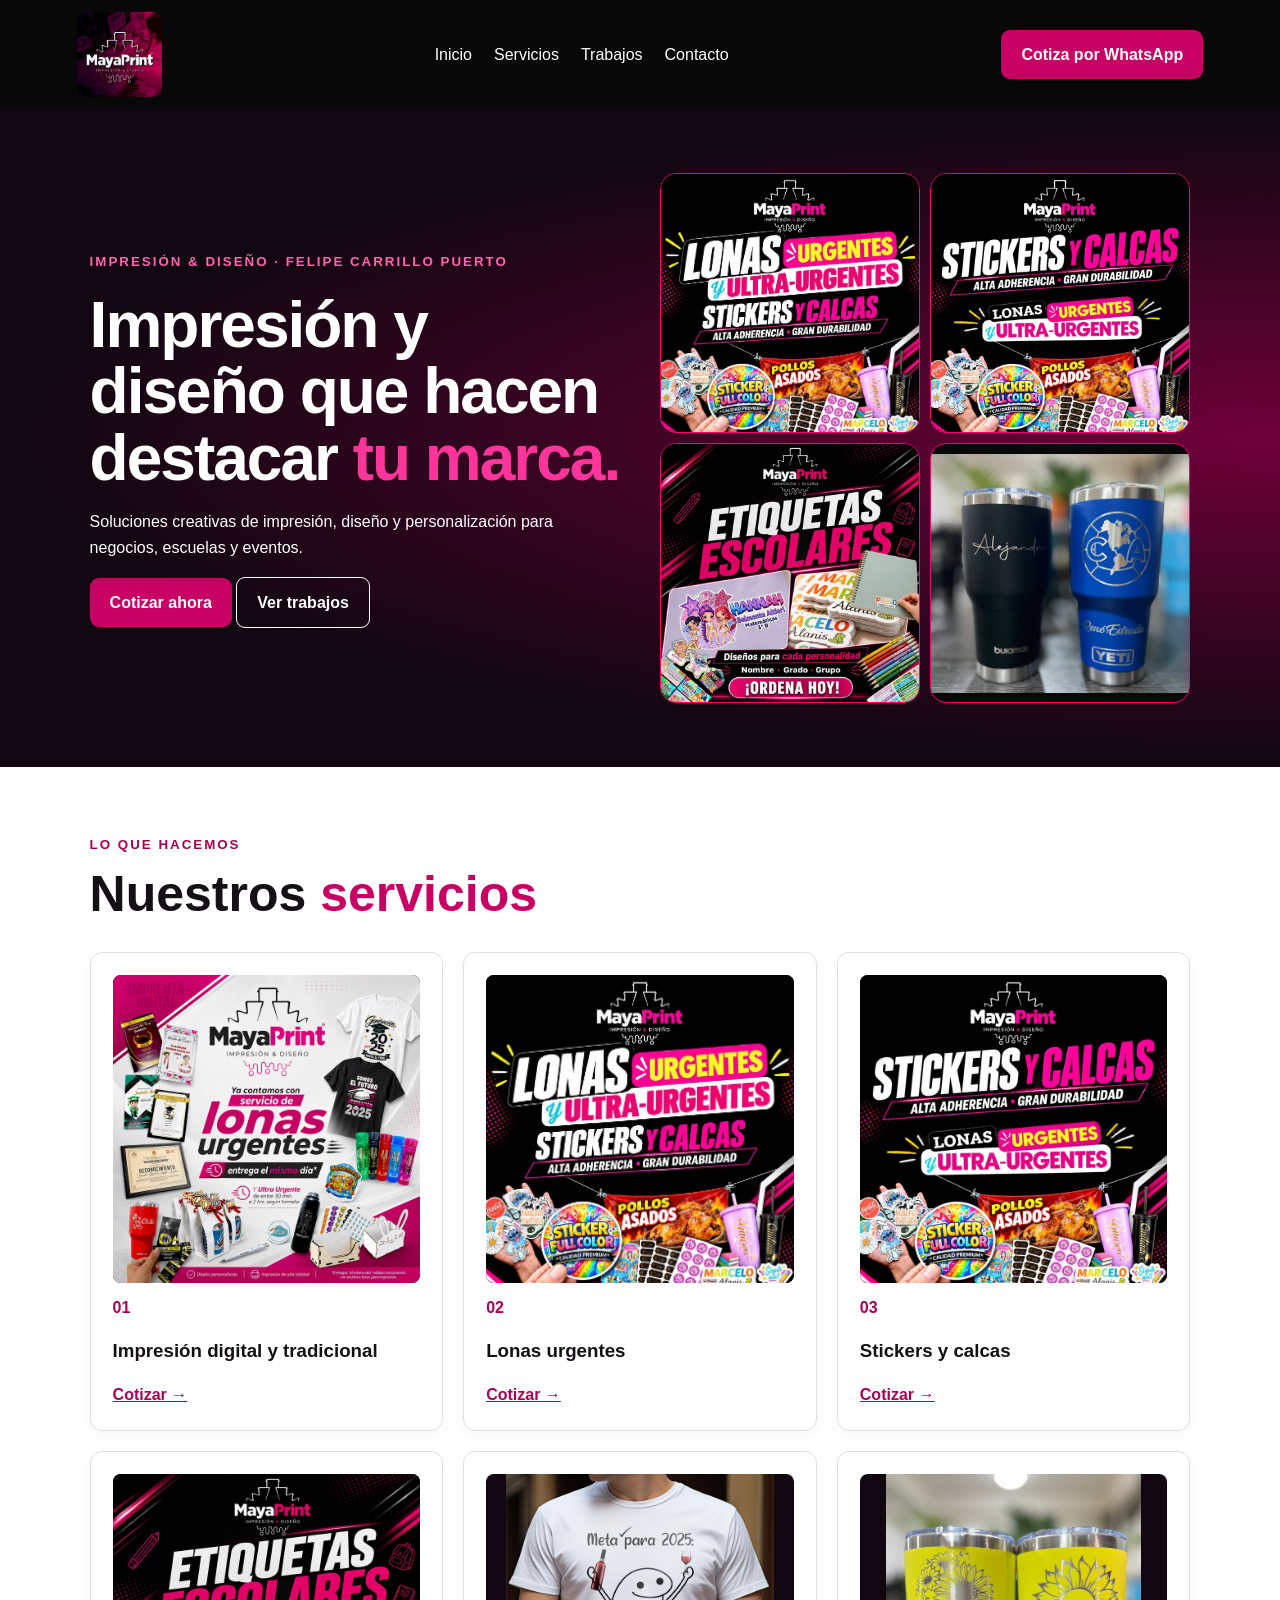
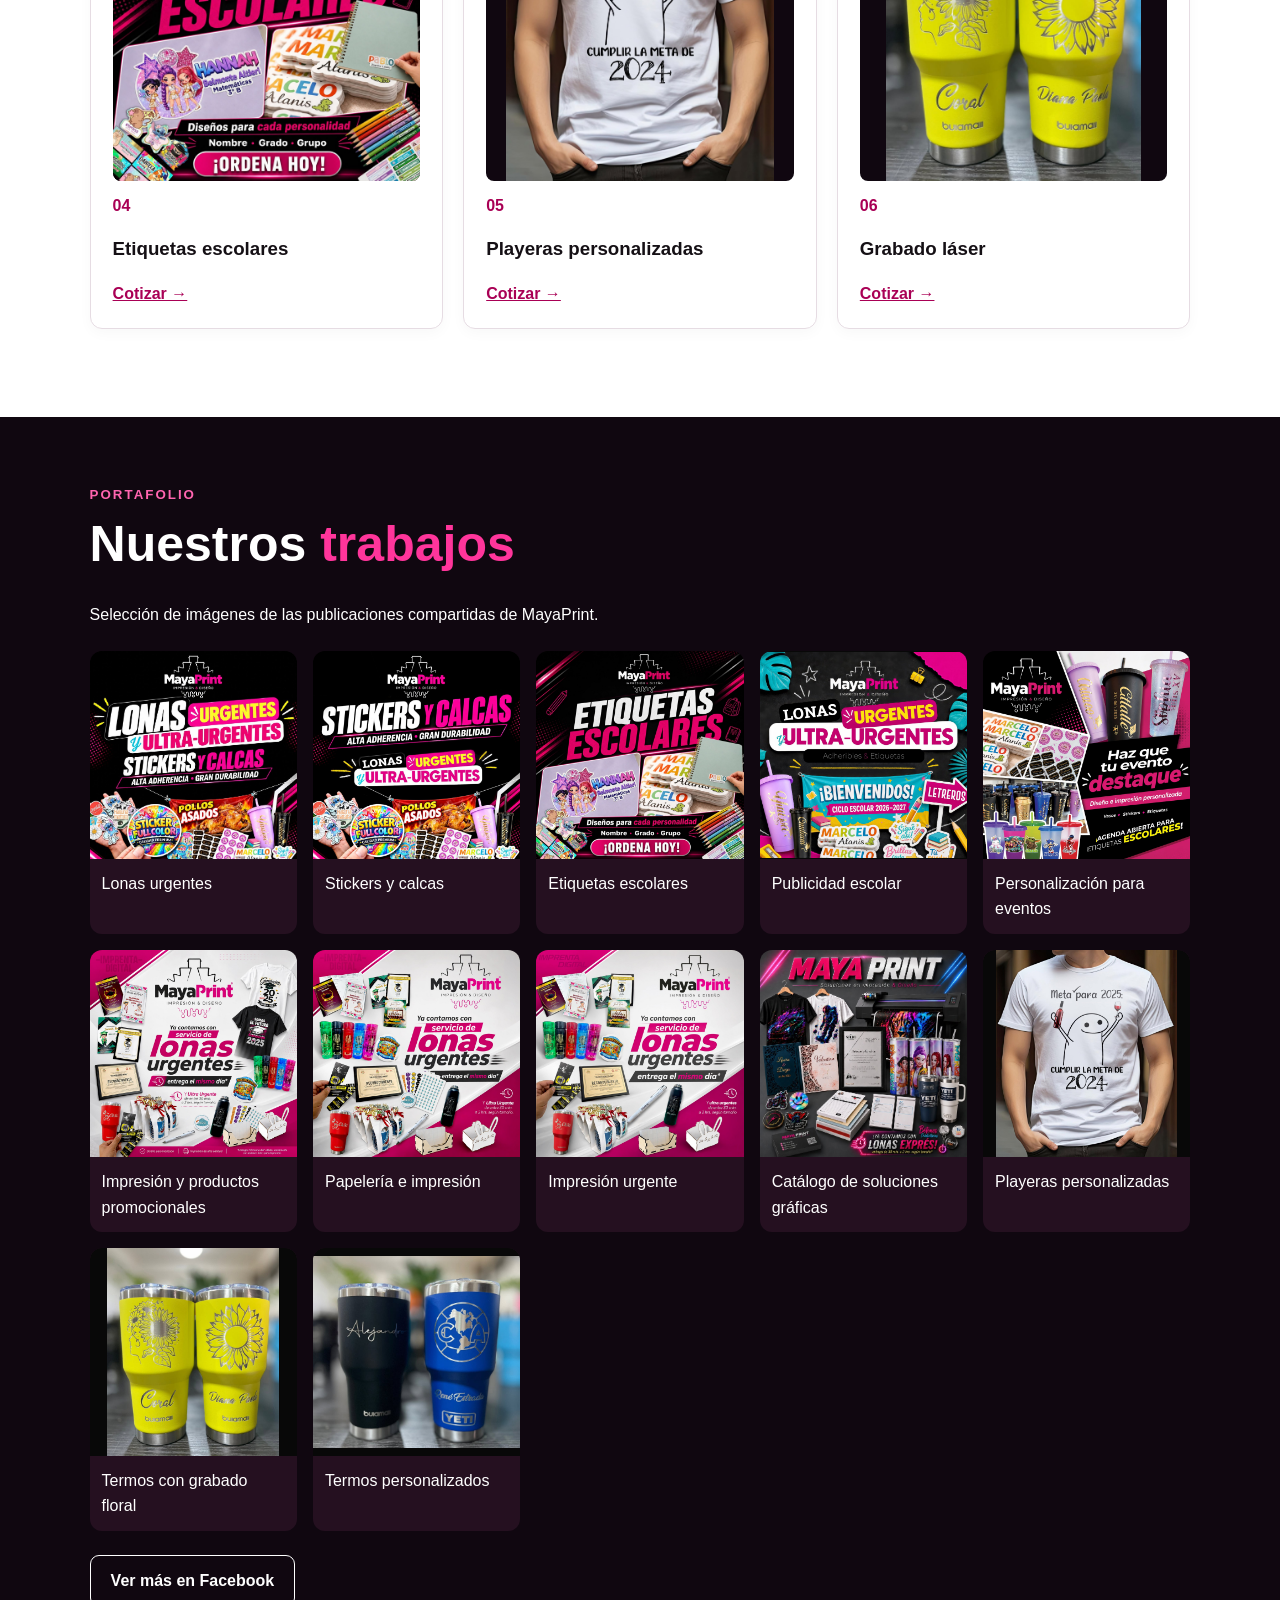
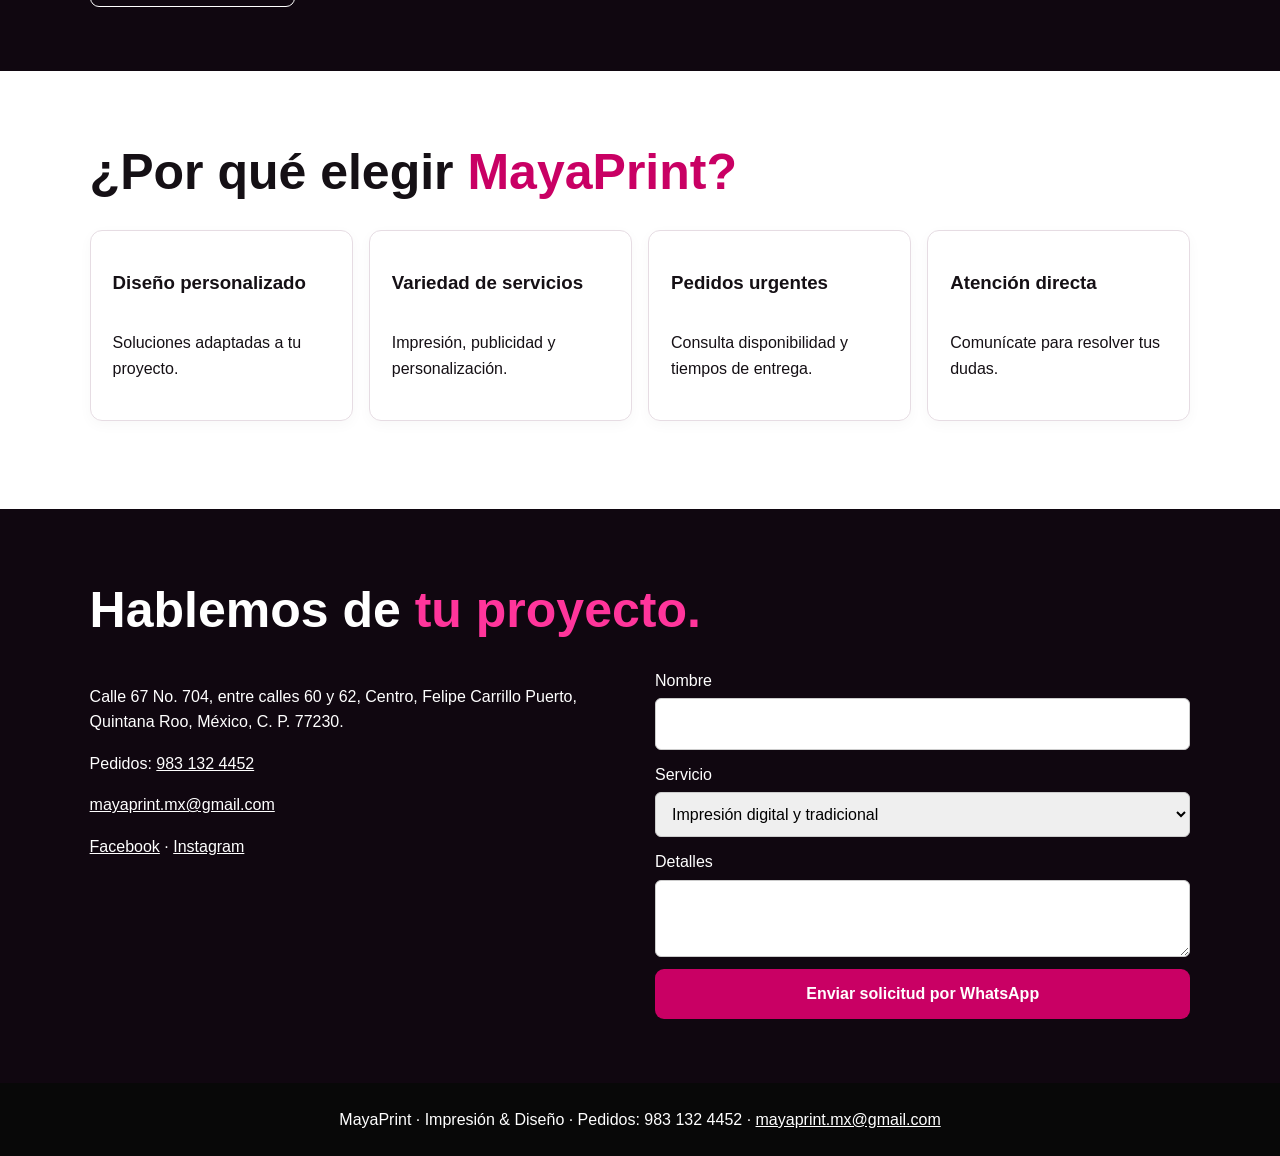
<file: index.html>
<!DOCTYPE html>

<html lang="es"><head><meta charset="utf-8"/><meta content="width=device-width, initial-scale=1" name="viewport"/><title>MayaPrint | Impresión &amp; Diseño</title><link href="style.css" rel="stylesheet"/></head><body><header><a href="#inicio"><img alt="MayaPrint" src="assets/logo.png"/></a><nav><a href="#inicio">Inicio</a><a href="#servicios">Servicios</a><a href="#trabajos">Trabajos</a><a href="#contacto">Contacto</a></nav><a class="btn" href="https://wa.me/529831324452">Cotiza por WhatsApp</a></header><main><section class="hero" id="inicio"><div><small>IMPRESIÓN &amp; DISEÑO · FELIPE CARRILLO PUERTO</small><h1>Impresión y diseño que hacen destacar <em>tu marca.</em></h1><p>Soluciones creativas de impresión, diseño y personalización para negocios, escuelas y eventos.</p><a class="btn" href="https://wa.me/529831324452">Cotizar ahora</a> <a class="outline" href="#trabajos">Ver trabajos</a></div><div class="heroimgs"><img alt="Lonas urgentes" src="assets/lonas.jpg"/><img alt="Stickers y calcas" src="assets/stickers.jpg"/><img alt="Etiquetas escolares" src="assets/etiquetas.jpg"/><img alt="Termos personalizados" src="assets/termos-grabados.jpg"/></div></section><section class="light" id="servicios"><small>LO QUE HACEMOS</small><h2>Nuestros <em>servicios</em></h2><div class="services"><article><img alt="Impresión y productos promocionales" loading="lazy" src="assets/impresion.jpg"/><span>01</span><h3>Impresión digital y tradicional</h3><a href="https://wa.me/529831324452?text=Hola%2C%20quisiera%20cotizar%20Impresi%C3%B3n%20digital%20y%20tradicional">Cotizar →</a></article><article><img alt="Lonas urgentes" loading="lazy" src="assets/lonas.jpg"/><span>02</span><h3>Lonas urgentes</h3><a href="https://wa.me/529831324452?text=Hola%2C%20quisiera%20cotizar%20Lonas%20urgentes">Cotizar →</a></article><article><img alt="Stickers y calcas" loading="lazy" src="assets/stickers.jpg"/><span>03</span><h3>Stickers y calcas</h3><a href="https://wa.me/529831324452?text=Hola%2C%20quisiera%20cotizar%20Stickers%20y%20calcas">Cotizar →</a></article><article><img alt="Etiquetas escolares" loading="lazy" src="assets/etiquetas.jpg"/><span>04</span><h3>Etiquetas escolares</h3><a href="https://wa.me/529831324452?text=Hola%2C%20quisiera%20cotizar%20Etiquetas%20escolares">Cotizar →</a></article><article><img alt="Playeras personalizadas" loading="lazy" src="assets/playera.jpg"/><span>05</span><h3>Playeras personalizadas</h3><a href="https://wa.me/529831324452?text=Hola%2C%20quisiera%20cotizar%20Playeras%20personalizadas">Cotizar →</a></article><article><img alt="Termos con grabado floral" loading="lazy" src="assets/termos-amarillos.jpg"/><span>06</span><h3>Grabado láser</h3><a href="https://wa.me/529831324452?text=Hola%2C%20quisiera%20cotizar%20Grabado%20l%C3%A1ser">Cotizar →</a></article></div></section><section id="trabajos"><small>PORTAFOLIO</small><h2>Nuestros <em>trabajos</em></h2><p>Selección de imágenes de las publicaciones compartidas de MayaPrint.</p><div class="gallery"><figure><a href="assets/lonas.jpg" rel="noopener" target="_blank"><img alt="Lonas urgentes" loading="lazy" src="assets/lonas.jpg"/></a><figcaption>Lonas urgentes</figcaption></figure><figure><a href="assets/stickers.jpg" rel="noopener" target="_blank"><img alt="Stickers y calcas" loading="lazy" src="assets/stickers.jpg"/></a><figcaption>Stickers y calcas</figcaption></figure><figure><a href="assets/etiquetas.jpg" rel="noopener" target="_blank"><img alt="Etiquetas escolares" loading="lazy" src="assets/etiquetas.jpg"/></a><figcaption>Etiquetas escolares</figcaption></figure><figure><a href="assets/escolar.jpg" rel="noopener" target="_blank"><img alt="Publicidad escolar" loading="lazy" src="assets/escolar.jpg"/></a><figcaption>Publicidad escolar</figcaption></figure><figure><a href="assets/eventos.jpg" rel="noopener" target="_blank"><img alt="Personalización para eventos" loading="lazy" src="assets/eventos.jpg"/></a><figcaption>Personalización para eventos</figcaption></figure><figure><a href="assets/impresion.jpg" rel="noopener" target="_blank"><img alt="Impresión y productos promocionales" loading="lazy" src="assets/impresion.jpg"/></a><figcaption>Impresión y productos promocionales</figcaption></figure><figure><a href="assets/papeleria.jpg" rel="noopener" target="_blank"><img alt="Papelería e impresión" loading="lazy" src="assets/papeleria.jpg"/></a><figcaption>Papelería e impresión</figcaption></figure><figure><a href="assets/express.jpg" rel="noopener" target="_blank"><img alt="Impresión urgente" loading="lazy" src="assets/express.jpg"/></a><figcaption>Impresión urgente</figcaption></figure><figure><a href="assets/catalogo.jpg" rel="noopener" target="_blank"><img alt="Catálogo de soluciones gráficas" loading="lazy" src="assets/catalogo.jpg"/></a><figcaption>Catálogo de soluciones gráficas</figcaption></figure><figure><a href="assets/playera.jpg" rel="noopener" target="_blank"><img alt="Playeras personalizadas" loading="lazy" src="assets/playera.jpg"/></a><figcaption>Playeras personalizadas</figcaption></figure><figure><a href="assets/termos-amarillos.jpg" rel="noopener" target="_blank"><img alt="Termos con grabado floral" loading="lazy" src="assets/termos-amarillos.jpg"/></a><figcaption>Termos con grabado floral</figcaption></figure><figure><a href="assets/termos-grabados.jpg" rel="noopener" target="_blank"><img alt="Termos personalizados" loading="lazy" src="assets/termos-grabados.jpg"/></a><figcaption>Termos personalizados</figcaption></figure></div><a class="outline" href="https://www.facebook.com/MayaprintDG">Ver más en Facebook</a></section><section class="light"><h2>¿Por qué elegir <em>MayaPrint?</em></h2><div class="services"><article><h3>Diseño personalizado</h3><p>Soluciones adaptadas a tu proyecto.</p></article><article><h3>Variedad de servicios</h3><p>Impresión, publicidad y personalización.</p></article><article><h3>Pedidos urgentes</h3><p>Consulta disponibilidad y tiempos de entrega.</p></article><article><h3>Atención directa</h3><p>Comunícate para resolver tus dudas.</p></article></div></section><section id="contacto"><h2>Hablemos de <em>tu proyecto.</em></h2><div class="contact"><div><p>Calle 67 No. 704, entre calles 60 y 62, Centro, Felipe Carrillo Puerto, Quintana Roo, México, C. P. 77230.</p><p>Pedidos: <a href="tel:+529831324452">983 132 4452</a></p><p><a href="mailto:mayaprint.mx@gmail.com">mayaprint.mx@gmail.com</a></p><p><a href="https://www.facebook.com/MayaprintDG">Facebook</a> · <a href="https://www.instagram.com/mayaprint.mx/">Instagram</a></p></div><form id="quote"><label>Nombre<input id="nombre" required=""/></label><label>Servicio<select id="servicio"><option>Impresión digital y tradicional</option><option>Lonas urgentes</option><option>Stickers y calcas</option><option>Etiquetas escolares</option><option>Playeras personalizadas</option><option>Grabado láser</option><option>Termos personalizados</option></select></label><label>Detalles<textarea id="detalle" required=""></textarea></label><button class="btn">Enviar solicitud por WhatsApp</button></form></div></section></main><footer>MayaPrint · Impresión &amp; Diseño · Pedidos: 983 132 4452 · <a href="mailto:mayaprint.mx@gmail.com">mayaprint.mx@gmail.com</a></footer><script src="script.js"></script></body></html>
</file>
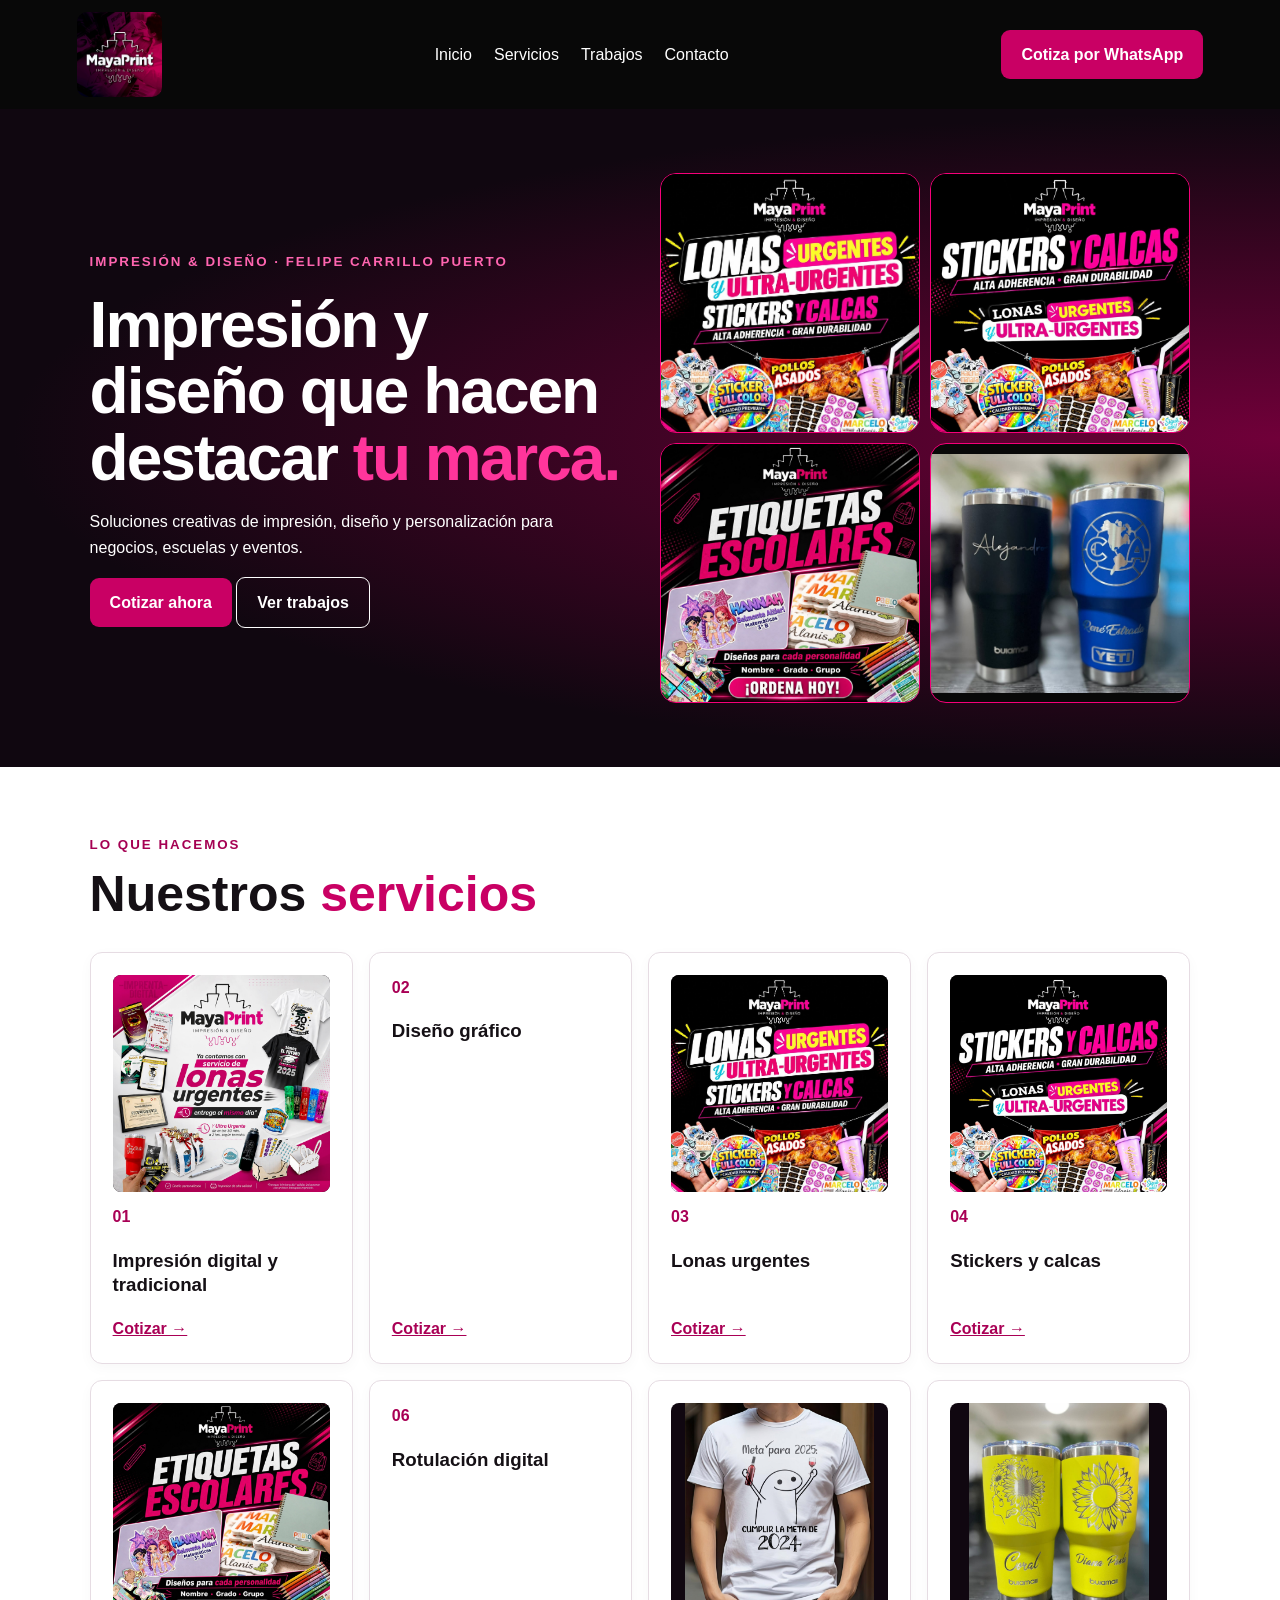
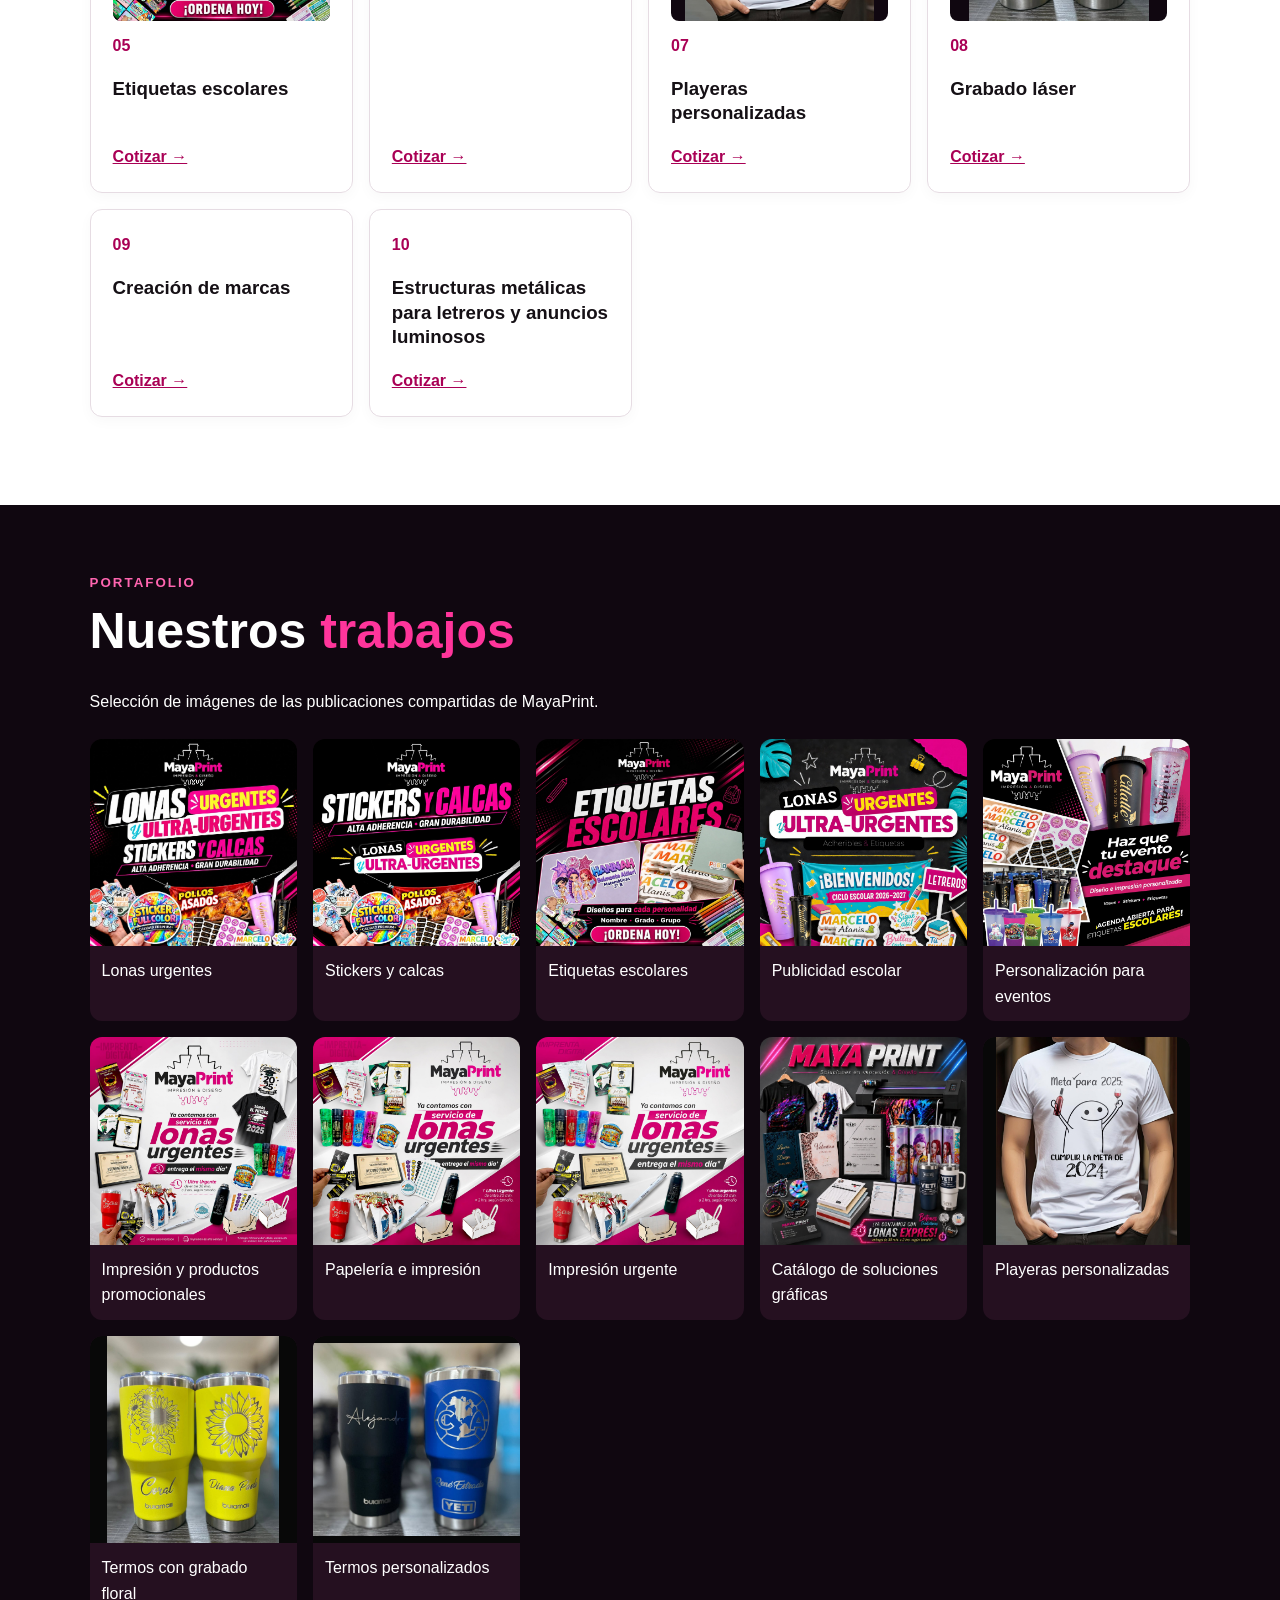
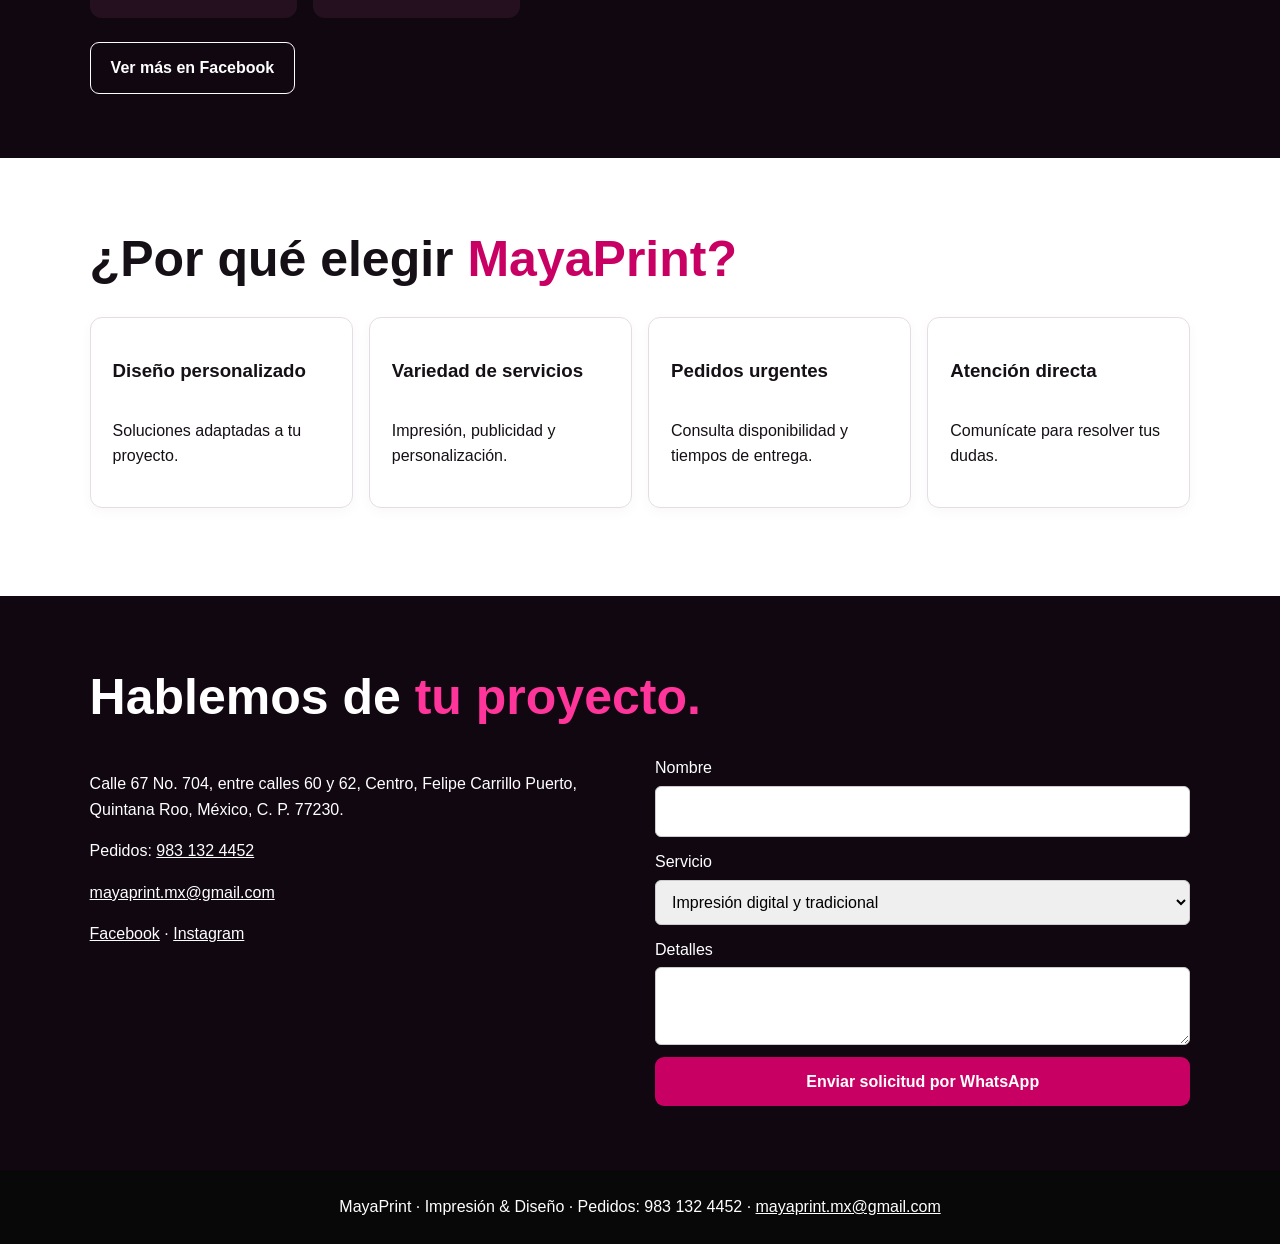
<file: mayaprint/index.html>
<!DOCTYPE html>
<html lang="es"><head><meta charset="utf-8"/><meta content="width=device-width, initial-scale=1" name="viewport"/><title>MayaPrint | Impresión &amp; Diseño</title><link href="style.css" rel="stylesheet"/></head><body><header><a href="#inicio"><img alt="MayaPrint" src="assets/logo.png"/></a><nav><a href="#inicio">Inicio</a><a href="#servicios">Servicios</a><a href="#trabajos">Trabajos</a><a href="#contacto">Contacto</a></nav><a class="btn" href="https://wa.me/529831324452">Cotiza por WhatsApp</a></header><main><section class="hero" id="inicio"><div><small>IMPRESIÓN &amp; DISEÑO · FELIPE CARRILLO PUERTO</small><h1>Impresión y diseño que hacen destacar <em>tu marca.</em></h1><p>Soluciones creativas de impresión, diseño y personalización para negocios, escuelas y eventos.</p><a class="btn" href="https://wa.me/529831324452">Cotizar ahora</a> <a class="outline" href="#trabajos">Ver trabajos</a></div><div class="heroimgs"><img alt="Lonas urgentes" src="assets/lonas.jpg"/><img alt="Stickers y calcas" src="assets/stickers.jpg"/><img alt="Etiquetas escolares" src="assets/etiquetas.jpg"/><img alt="Termos personalizados" src="assets/termos-grabados.jpg"/></div></section><section class="light" id="servicios"><small>LO QUE HACEMOS</small><h2>Nuestros <em>servicios</em></h2><div class="services"><article><img alt="Impresión y productos promocionales" loading="lazy" src="assets/impresion.jpg"/><span>01</span><h3>Impresión digital y tradicional</h3><a href="https://wa.me/529831324452?text=Hola%2C%20quisiera%20cotizar%20Impresi%C3%B3n%20digital%20y%20tradicional">Cotizar →</a></article><article><span>02</span><h3>Diseño gráfico</h3><a href="https://wa.me/529831324452?text=Hola%2C%20quisiera%20cotizar%20Dise%C3%B1o%20gr%C3%A1fico">Cotizar →</a></article><article><img alt="Lonas urgentes" loading="lazy" src="assets/lonas.jpg"/><span>03</span><h3>Lonas urgentes</h3><a href="https://wa.me/529831324452?text=Hola%2C%20quisiera%20cotizar%20Lonas%20urgentes">Cotizar →</a></article><article><img alt="Stickers y calcas" loading="lazy" src="assets/stickers.jpg"/><span>04</span><h3>Stickers y calcas</h3><a href="https://wa.me/529831324452?text=Hola%2C%20quisiera%20cotizar%20Stickers%20y%20calcas">Cotizar →</a></article><article><img alt="Etiquetas escolares" loading="lazy" src="assets/etiquetas.jpg"/><span>05</span><h3>Etiquetas escolares</h3><a href="https://wa.me/529831324452?text=Hola%2C%20quisiera%20cotizar%20Etiquetas%20escolares">Cotizar →</a></article><article><span>06</span><h3>Rotulación digital</h3><a href="https://wa.me/529831324452?text=Hola%2C%20quisiera%20cotizar%20Rotulaci%C3%B3n%20digital">Cotizar →</a></article><article><img alt="Playeras personalizadas" loading="lazy" src="assets/playera.jpg"/><span>07</span><h3>Playeras personalizadas</h3><a href="https://wa.me/529831324452?text=Hola%2C%20quisiera%20cotizar%20Playeras%20personalizadas">Cotizar →</a></article><article><img alt="Termos con grabado floral" loading="lazy" src="assets/termos-amarillos.jpg"/><span>08</span><h3>Grabado láser</h3><a href="https://wa.me/529831324452?text=Hola%2C%20quisiera%20cotizar%20Grabado%20l%C3%A1ser">Cotizar →</a></article><article><span>09</span><h3>Creación de marcas</h3><a href="https://wa.me/529831324452?text=Hola%2C%20quisiera%20cotizar%20Creaci%C3%B3n%20de%20marcas">Cotizar →</a></article><article><span>10</span><h3>Estructuras metálicas para letreros y anuncios luminosos</h3><a href="https://wa.me/529831324452?text=Hola%2C%20quisiera%20cotizar%20Estructuras%20met%C3%A1licas%20para%20letreros%20y%20anuncios%20luminosos">Cotizar →</a></article></div></section><section id="trabajos"><small>PORTAFOLIO</small><h2>Nuestros <em>trabajos</em></h2><p>Selección de imágenes de las publicaciones compartidas de MayaPrint.</p><div class="gallery"><figure><a href="assets/lonas.jpg" rel="noopener" target="_blank"><img alt="Lonas urgentes" loading="lazy" src="assets/lonas.jpg"/></a><figcaption>Lonas urgentes</figcaption></figure><figure><a href="assets/stickers.jpg" rel="noopener" target="_blank"><img alt="Stickers y calcas" loading="lazy" src="assets/stickers.jpg"/></a><figcaption>Stickers y calcas</figcaption></figure><figure><a href="assets/etiquetas.jpg" rel="noopener" target="_blank"><img alt="Etiquetas escolares" loading="lazy" src="assets/etiquetas.jpg"/></a><figcaption>Etiquetas escolares</figcaption></figure><figure><a href="assets/escolar.jpg" rel="noopener" target="_blank"><img alt="Publicidad escolar" loading="lazy" src="assets/escolar.jpg"/></a><figcaption>Publicidad escolar</figcaption></figure><figure><a href="assets/eventos.jpg" rel="noopener" target="_blank"><img alt="Personalización para eventos" loading="lazy" src="assets/eventos.jpg"/></a><figcaption>Personalización para eventos</figcaption></figure><figure><a href="assets/impresion.jpg" rel="noopener" target="_blank"><img alt="Impresión y productos promocionales" loading="lazy" src="assets/impresion.jpg"/></a><figcaption>Impresión y productos promocionales</figcaption></figure><figure><a href="assets/papeleria.jpg" rel="noopener" target="_blank"><img alt="Papelería e impresión" loading="lazy" src="assets/papeleria.jpg"/></a><figcaption>Papelería e impresión</figcaption></figure><figure><a href="assets/express.jpg" rel="noopener" target="_blank"><img alt="Impresión urgente" loading="lazy" src="assets/express.jpg"/></a><figcaption>Impresión urgente</figcaption></figure><figure><a href="assets/catalogo.jpg" rel="noopener" target="_blank"><img alt="Catálogo de soluciones gráficas" loading="lazy" src="assets/catalogo.jpg"/></a><figcaption>Catálogo de soluciones gráficas</figcaption></figure><figure><a href="assets/playera.jpg" rel="noopener" target="_blank"><img alt="Playeras personalizadas" loading="lazy" src="assets/playera.jpg"/></a><figcaption>Playeras personalizadas</figcaption></figure><figure><a href="assets/termos-amarillos.jpg" rel="noopener" target="_blank"><img alt="Termos con grabado floral" loading="lazy" src="assets/termos-amarillos.jpg"/></a><figcaption>Termos con grabado floral</figcaption></figure><figure><a href="assets/termos-grabados.jpg" rel="noopener" target="_blank"><img alt="Termos personalizados" loading="lazy" src="assets/termos-grabados.jpg"/></a><figcaption>Termos personalizados</figcaption></figure></div><a class="outline" href="https://www.facebook.com/MayaprintDG">Ver más en Facebook</a></section><section class="light"><h2>¿Por qué elegir <em>MayaPrint?</em></h2><div class="services"><article><h3>Diseño personalizado</h3><p>Soluciones adaptadas a tu proyecto.</p></article><article><h3>Variedad de servicios</h3><p>Impresión, publicidad y personalización.</p></article><article><h3>Pedidos urgentes</h3><p>Consulta disponibilidad y tiempos de entrega.</p></article><article><h3>Atención directa</h3><p>Comunícate para resolver tus dudas.</p></article></div></section><section id="contacto"><h2>Hablemos de <em>tu proyecto.</em></h2><div class="contact"><div><p>Calle 67 No. 704, entre calles 60 y 62, Centro, Felipe Carrillo Puerto, Quintana Roo, México, C. P. 77230.</p><p>Pedidos: <a href="tel:+529831324452">983 132 4452</a></p><p><a href="mailto:mayaprint.mx@gmail.com">mayaprint.mx@gmail.com</a></p><p><a href="https://www.facebook.com/MayaprintDG">Facebook</a> · <a href="https://www.instagram.com/mayaprint.mx/">Instagram</a></p></div><form id="quote"><label>Nombre<input id="nombre" required=""/></label><label>Servicio<select id="servicio"><option>Impresión digital y tradicional</option><option>Diseño gráfico</option><option>Lonas urgentes</option><option>Stickers y calcas</option><option>Etiquetas escolares</option><option>Rotulación digital</option><option>Playeras personalizadas</option><option>Grabado láser</option><option>Creación de marcas</option><option>Estructuras metálicas para letreros y anuncios luminosos</option><option>Termos personalizados</option></select></label><label>Detalles<textarea id="detalle" required=""></textarea></label><button class="btn">Enviar solicitud por WhatsApp</button></form></div></section></main><footer>MayaPrint · Impresión &amp; Diseño · Pedidos: 983 132 4452 · <a href="mailto:mayaprint.mx@gmail.com">mayaprint.mx@gmail.com</a></footer><script src="script.js"></script></body></html>
</file>
<file: style.css>
*{box-sizing:border-box}html{scroll-behavior:smooth}body{margin:0;background:#100710;color:white;font-family:Arial,sans-serif;line-height:1.6}header{display:flex;align-items:center;justify-content:space-between;gap:20px;padding:12px 6%;background:#080808;flex-wrap:wrap}header img{width:85px;display:block;border-radius:10px}nav{display:flex;gap:22px;flex-wrap:wrap}a{color:inherit}nav a{text-decoration:none}nav a:hover{color:#ff429e}.btn,.outline{display:inline-block;border-radius:9px;padding:12px 20px;font-weight:bold;text-decoration:none;border:0;cursor:pointer;font:inherit;font-weight:bold}.btn{background:#c90064;color:white}.outline{border:1px solid currentColor}section{padding:64px 7%}section.hero{display:grid;grid-template-columns:1fr 1fr;gap:40px;align-items:center;background:radial-gradient(ellipse at right,#700039,#100710 70%)}h1{font-size:clamp(38px,5vw,76px);line-height:1.04;letter-spacing:-2px;margin:18px 0}h2{font-size:clamp(30px,4vw,50px);line-height:1.1;margin:10px 0 30px}em{color:#ff359b;font-style:normal}.light em{color:#c90064}small{font-weight:bold;letter-spacing:2px;color:#ff65b0}.light small{color:#a50052}.heroimgs{display:grid;grid-template-columns:1fr 1fr;gap:10px;transform:rotate(-2deg)}.heroimgs img{width:100%;aspect-ratio:1;object-fit:cover;border-radius:16px;border:1px solid #f50079}.light{background:#fff;color:#151015}.services,.gallery{display:grid;grid-template-columns:repeat(auto-fit,minmax(210px,1fr));gap:16px;margin:24px 0}.services article{padding:22px;border:1px solid #e6dce3;border-radius:12px;box-shadow:0 4px 14px #00000008}.services span,.services a{color:#a90055;font-weight:bold}.services h3{line-height:1.3}figure{margin:0;background:#251020;border-radius:12px;overflow:hidden}figure img{width:100%;aspect-ratio:1;object-fit:cover;display:block}figcaption{padding:12px}.contact{display:grid;grid-template-columns:1fr 1fr;gap:30px}form{display:grid;gap:12px}label{display:grid;gap:5px}input,select,textarea{padding:12px;border:1px solid #ccc;border-radius:6px;font:inherit;width:100%}footer{padding:24px;text-align:center;background:#080808}a:focus-visible,button:focus-visible{outline:3px solid #ff8ec8;outline-offset:3px}@media(max-width:720px){section.hero,.contact{grid-template-columns:1fr}section{padding:40px 5%}header{gap:12px}nav{gap:12px}header img{width:60px}}
.heroimgs{transform:none}.heroimgs img{object-fit:contain;background:#080808}.gallery{grid-template-columns:repeat(auto-fit,minmax(190px,1fr))}.gallery img{object-fit:contain;background:#080808}.services article img{width:100%;aspect-ratio:1;object-fit:contain;background:#100710;border-radius:8px;margin-bottom:12px;display:block}.services article{display:flex;flex-direction:column;align-items:flex-start}.services article a{margin-top:auto}.gallery a:hover img{opacity:.85}.btn:hover{background:#a90055}

#servicios .services{grid-template-columns:repeat(3,minmax(0,1fr));gap:20px}#servicios .services article img{max-height:320px} @media(max-width:950px){#servicios .services{grid-template-columns:repeat(2,minmax(0,1fr))}} @media(max-width:540px){#servicios .services{grid-template-columns:1fr}}
</file>
<file: mayaprint/style.css>
*{box-sizing:border-box}html{scroll-behavior:smooth}body{margin:0;background:#100710;color:white;font-family:Arial,sans-serif;line-height:1.6}header{display:flex;align-items:center;justify-content:space-between;gap:20px;padding:12px 6%;background:#080808;flex-wrap:wrap}header img{width:85px;display:block;border-radius:10px}nav{display:flex;gap:22px;flex-wrap:wrap}a{color:inherit}nav a{text-decoration:none}nav a:hover{color:#ff429e}.btn,.outline{display:inline-block;border-radius:9px;padding:12px 20px;font-weight:bold;text-decoration:none;border:0;cursor:pointer;font:inherit;font-weight:bold}.btn{background:#c90064;color:white}.outline{border:1px solid currentColor}section{padding:64px 7%}section.hero{display:grid;grid-template-columns:1fr 1fr;gap:40px;align-items:center;background:radial-gradient(ellipse at right,#700039,#100710 70%)}h1{font-size:clamp(38px,5vw,76px);line-height:1.04;letter-spacing:-2px;margin:18px 0}h2{font-size:clamp(30px,4vw,50px);line-height:1.1;margin:10px 0 30px}em{color:#ff359b;font-style:normal}.light em{color:#c90064}small{font-weight:bold;letter-spacing:2px;color:#ff65b0}.light small{color:#a50052}.heroimgs{display:grid;grid-template-columns:1fr 1fr;gap:10px;transform:rotate(-2deg)}.heroimgs img{width:100%;aspect-ratio:1;object-fit:cover;border-radius:16px;border:1px solid #f50079}.light{background:#fff;color:#151015}.services,.gallery{display:grid;grid-template-columns:repeat(auto-fit,minmax(210px,1fr));gap:16px;margin:24px 0}.services article{padding:22px;border:1px solid #e6dce3;border-radius:12px;box-shadow:0 4px 14px #00000008}.services span,.services a{color:#a90055;font-weight:bold}.services h3{line-height:1.3}figure{margin:0;background:#251020;border-radius:12px;overflow:hidden}figure img{width:100%;aspect-ratio:1;object-fit:cover;display:block}figcaption{padding:12px}.contact{display:grid;grid-template-columns:1fr 1fr;gap:30px}form{display:grid;gap:12px}label{display:grid;gap:5px}input,select,textarea{padding:12px;border:1px solid #ccc;border-radius:6px;font:inherit;width:100%}footer{padding:24px;text-align:center;background:#080808}a:focus-visible,button:focus-visible{outline:3px solid #ff8ec8;outline-offset:3px}@media(max-width:720px){section.hero,.contact{grid-template-columns:1fr}section{padding:40px 5%}header{gap:12px}nav{gap:12px}header img{width:60px}}
.heroimgs{transform:none}.heroimgs img{object-fit:contain;background:#080808}.gallery{grid-template-columns:repeat(auto-fit,minmax(190px,1fr))}.gallery img{object-fit:contain;background:#080808}.services article img{width:100%;aspect-ratio:1;object-fit:contain;background:#100710;border-radius:8px;margin-bottom:12px;display:block}.services article{display:flex;flex-direction:column;align-items:flex-start}.services article a{margin-top:auto}.gallery a:hover img{opacity:.85}.btn:hover{background:#a90055}
</file>
